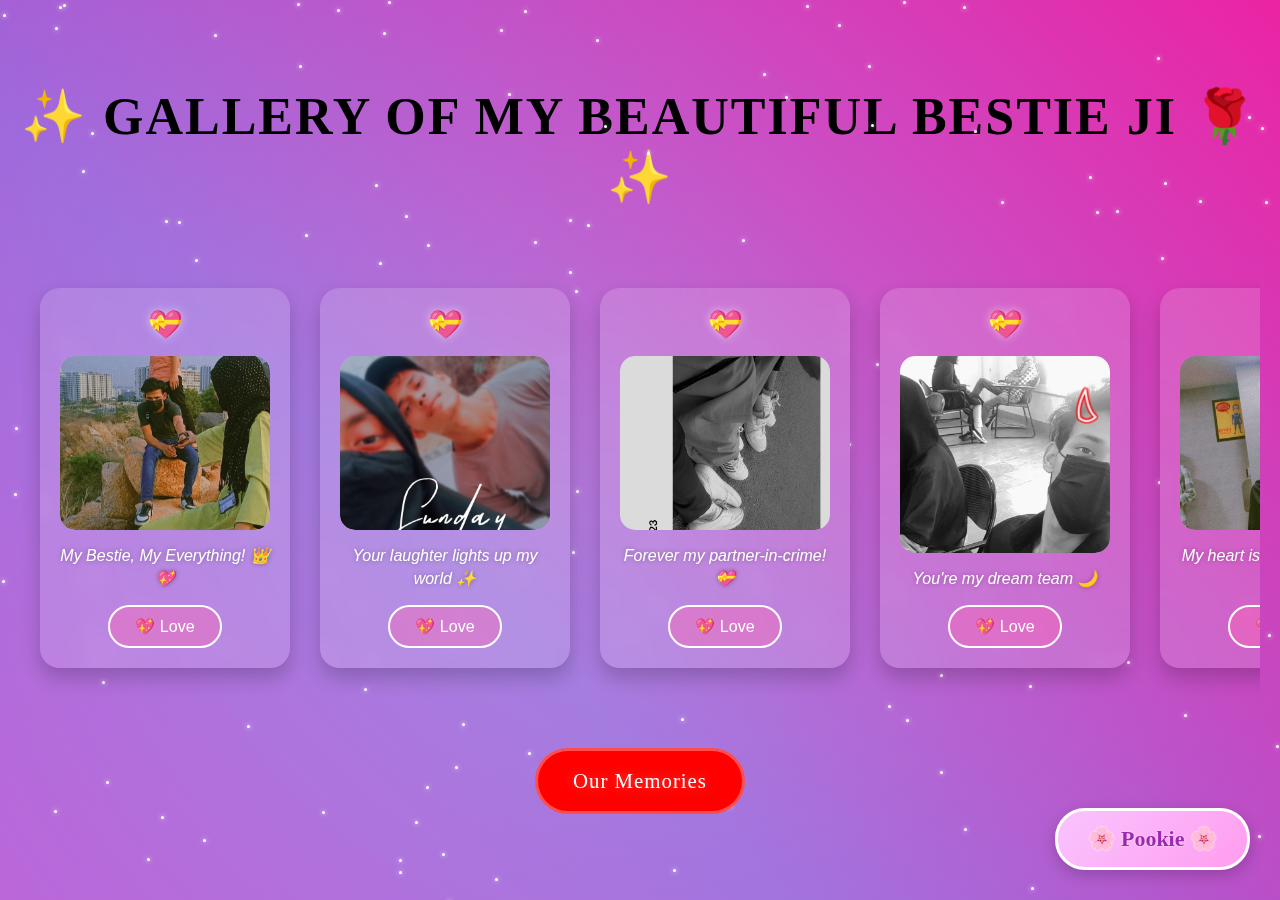
<file: gallery-mov-lef-2.html>
<!DOCTYPE html>
<html lang="en">
<head>
    <meta charset="UTF-8">
    <meta name="viewport" content="width=device-width, initial-scale=1.0">
    <title>Gallery of My Bestie Ji</title>
    <style>
       /* Global Styles */
* {
            margin: 0;
            padding: 0;
            box-sizing: border-box;
        }

        @keyframes gradientAnimation {
            0% {
                background-position: 0% 50%;
            }
            50% {
                background-position: 100% 50%;
            }
            100% {
                background-position: 0% 50%;
            }
        }

        body {
            min-height: 100vh;
            background: linear-gradient(
                45deg,
                #ff69b4,
                #da70d6,
                #9370db,
                #ff1493,
                #ff69b4,
                #da70d6
            );
            background-size: 400% 400%;
            animation: gradientAnimation 15s ease infinite;
            display: flex;
            flex-direction: column;
            justify-content: center;
            align-items: center;
            overflow: hidden;
            font-family: 'Arial', sans-serif;
            padding: 20px;
        }

        .color-overlay {
            position: fixed;
            top: 0;
            left: 0;
            width: 100%;
            height: 100%;
            mix-blend-mode: overlay;
            pointer-events: none;
            background: radial-gradient(
                circle at center,
                rgba(255, 255, 255, 0.2),
                rgba(255, 20, 147, 0.1)
            );
        }

        /* Rest of the styles remain the same as before */
        .main-heading {
            font-size: 52px;
            font-family: 'Poppins', cursive;
            text-align: center;
            margin-bottom: 40px;
            letter-spacing: 2px;
            text-transform: uppercase;
            position: relative;
            animation: glow 2s infinite alternate, fadeIn 1.5s ease-in-out;
          
        }
        
        @keyframes glow {
            0% { 
                text-shadow: 0 0 15px rgba(255, 215, 0, 0.8),
                             0 0 25px rgba(255, 140, 0, 0.5);
            }
            50% { 
                text-shadow: 0 0 30px rgb(255, 255, 255),
                             0 0 45px rgba(255, 63, 239, 0.9);
            }
            100% { 
                text-shadow: 0 0 20px rgba(255, 255, 255, 0.9),
                             0 0 35px rgba(226, 37, 255, 0.7);
            }
        }
        
        @keyframes fadeIn {
            from {
                opacity: 0;
                transform: translateY(-15px);
            }
            to {
                opacity: 1;
                transform: translateY(0);
            }
        }
        
        .gallery-container {
            width: 100%;
            overflow: hidden;
            position: relative;
            padding: 20px 0;
        }

        .stars {
            position: fixed;
            width: 100%;
            height: 100%;
            pointer-events: none;
            top: 0;
            left: 0;
        }

        .star {
            position: absolute;
            width: 3px;
            height: 3px;
            background: white;
            border-radius: 50%;
            animation: twinkle 1.5s infinite;
            box-shadow: 0 0 5px #fff;
        }

        @keyframes twinkle {
            0%, 100% { opacity: 0.3; transform: scale(1); }
            50% { opacity: 1; transform: scale(1.2); }
        }

        .shooting-star {
            position: absolute;
            width: 4px;
            height: 4px;
            background: white;
            border-radius: 50%;
            animation: shoot 3s linear infinite;
            opacity: 0;
            box-shadow: 0 0 10px #fff, 0 0 20px #fff;
        }

        @keyframes shoot {
            0% {
                transform: translateX(-100%) translateY(-100%) rotate(45deg);
                opacity: 1;
            }
            100% {
                transform: translateX(200%) translateY(200%) rotate(45deg);
                opacity: 0;
            }
        }

        .gallery {
            display: flex;
            gap: 30px;
            perspective: 1000px;
            animation: scroll 20s linear infinite;
            padding: 20px;
            width: max-content;
        }

        @keyframes scroll {
            0% { transform: translateX(0); }
            100% { transform: translateX(calc(-250px * 10 - 300px)); }
        }

        .gallery:hover {
            animation-play-state: paused;
        }

        .card {
            position: relative;
            width: 250px;
            height: 380px;
            background: rgba(255, 255, 255, 0.15);
            backdrop-filter: blur(10px);
            border-radius: 20px;
            transition: all 0.4s ease;
            cursor: pointer;
            display: flex;
            flex-direction: column;
            align-items: center;
            padding: 20px;
            transform-origin: center center;
            box-shadow: 0 10px 20px rgba(0, 0, 0, 0.2);
            flex-shrink: 0;
        }

        .card:hover {
            transform: scale(1.1) translateY(-20px);
            box-shadow: 0 20px 30px rgba(0, 0, 0, 0.3);
            background: rgba(255, 255, 255, 0.25);
        }

        .card-number {
            font-size: 28px;
            color: white;
            margin-bottom: 15px;
            text-shadow: 0 0 10px rgba(255, 255, 255, 0.5);
        }

        .card-image {
            width: 210px;
            height: 240px;
            background: rgba(255, 255, 255, 0.2);
            border-radius: 15px;
            margin-bottom: 15px;
            display: flex;
            justify-content: center;
            align-items: center;
            color: white;
            overflow: hidden;
            position: relative;
            transition: transform 0.3s ease;
        }

        .card-image:hover {
            transform: scale(1.05);
        }

        .card-image img {
            width: 100%;
            height: 100%;
            object-fit: cover;
            border-radius: 15px;
        }

        .card-message {
            color: white;
            text-align: center;
            font-size: 16px;
            margin-bottom: 15px;
            font-style: italic;
            text-shadow: 0 0 5px rgba(0, 0, 0, 0.3);
            line-height: 1.4;
        }

        .like-btn {
            padding: 10px 25px;
            background: rgba(255, 105, 180, 0.4);
            border: 2px solid white;
            border-radius: 25px;
            color: white;
            cursor: pointer;
            transition: all 0.3s ease;
            font-size: 16px;
        }

        .like-btn:hover {
            background: rgba(255, 105, 180, 0.7);
            transform: scale(1.1);
        }

        .heart {
            position: absolute;
            font-size: 25px;
            color: #ff1493;
            pointer-events: none;
            animation: float 1.5s ease-out;
            opacity: 0;
            text-shadow: 0 0 10px rgba(255, 20, 147, 0.5);
            z-index: 1000;
        }

        @keyframes float {
            0% {
                transform: translateY(0) translateX(0) scale(1);
                opacity: 1;
            }
            100% {
                transform: translateY(-150px) translateX(30px) scale(1.5);
                opacity: 0;
            }
        }

        /* Pookie Button Styles */
        .pookie-btn-container {
            position: fixed;
            bottom: 30px;
            right: 30px;
            z-index: 1000;
        }

        .pookie-btn {
            padding: 15px 30px;
            background: linear-gradient(135deg, #f9c4ff, #ff9cee);
            border: 3px solid white;
            border-radius: 30px;
            color: #9c27b0;
            font-size: 22px;
            font-weight: bold;
            cursor: pointer;
            transition: all 0.3s ease;
            box-shadow: 0 5px 15px rgba(0, 0, 0, 0.2);
            text-shadow: 0 0 2px #fff;
            position: relative;
            overflow: hidden;
            font-family: 'Comic Sans MS', cursive;
        }

        .pookie-btn:hover {
            transform: scale(1.05) rotate(-2deg);
            box-shadow: 0 8px 20px rgba(0, 0, 0, 0.3);
        }

        .pookie-btn:before {
            content: '';
            position: absolute;
            width: 100%;
            height: 100%;
            background: linear-gradient(90deg, transparent, rgba(255, 255, 255, 0.6), transparent);
            transform: translateX(-100%);
            animation: shimmer 3s infinite;
            top: 0;
            left: 0;
        }

        @keyframes shimmer {
            100% {
                transform: translateX(100%);
            }
        }

        /* Pookie Message Modal Styles */
        .pookie-modal {
            position: fixed;
            top: 0;
            left: 0;
            width: 100%;
            height: 100%;
            background-color: rgba(0, 0, 0, 0.7);
            display: flex;
            justify-content: center;
            align-items: center;
            z-index: 2000;
            opacity: 0;
            pointer-events: none;
            transition: opacity 0.4s ease;
            backdrop-filter: blur(8px);
        }

        .pookie-modal.active {
            opacity: 1;
            pointer-events: all;
        }

        .pookie-message-container {
            position: relative;
            width: 90%;
            max-width: 600px;
            background: rgba(255, 255, 255, 0.2);
            backdrop-filter: blur(15px);
            border-radius: 20px;
            border: 3px solid white;
            padding: 40px 30px;
            text-align: center;
            box-shadow: 0 0 30px rgba(255, 105, 180, 0.6);
            transform: scale(0.9);
            transition: transform 0.5s cubic-bezier(0.175, 0.885, 0.32, 1.275);
            overflow: hidden;
        }

        .pookie-modal.active .pookie-message-container {
            transform: scale(1);
        }

        .pookie-message {
            font-family: 'Comic Sans MS', cursive;
            font-size: 28px;
            color: white;
            text-shadow: 2px 2px 4px rgba(0, 0, 0, 0.3);
            margin-bottom: 25px;
            line-height: 1.4;
            position: relative;
            z-index: 1;
        }

        .pookie-close {
            position: absolute;
            top: 15px;
            right: 15px;
            background: rgba(255, 255, 255, 0.3);
            border: 2px solid white;
            border-radius: 50%;
            width: 40px;
            height: 40px;
            display: flex;
            justify-content: center;
            align-items: center;
            font-size: 20px;
            color: white;
            cursor: pointer;
            transition: all 0.3s ease;
        }

        .pookie-close:hover {
            background: rgba(255, 255, 255, 0.5);
            transform: rotate(90deg);
        }

        .pookie-decoration {
            position: absolute;
            font-size: 40px;
            opacity: 0.4;
            z-index: 0;
        }

        .pookie-heart1 {
            top: 20px;
            left: 20px;
            transform: rotate(-15deg);
        }

        .pookie-heart2 {
            bottom: 20px;
            right: 20px;
            transform: rotate(15deg);
        }

        .pookie-star1 {
            top: 60px;
            right: 40px;
            transform: rotate(20deg);
        }

        .pookie-star2 {
            bottom: 50px;
            left: 30px;
            transform: rotate(-10deg);
        }

        /* Mirror effect background */
        .mirror-effect {
            position: absolute;
            top: 0;
            left: 0;
            width: 100%;
            height: 100%;
            background: rgba(255, 255, 255, 0.1);
            transform: rotate(5deg) scale(1.1);
            border-radius: 20px;
            z-index: 0;
        }

        .mirror-effect:before {
            content: '';
            position: absolute;
            top: 0;
            left: 0;
            width: 100%;
            height: 100%;
            background: linear-gradient(
                135deg,
                rgba(255, 255, 255, 0.4) 0%,
                rgba(255, 255, 255, 0) 50%,
                rgba(255, 255, 255, 0.1) 100%
            );
            border-radius: 20px;
        }




        .button-container {
            display: flex;
            gap: 30px;
            margin-top: 40px;
            flex-wrap: wrap;
            justify-content: center;
            
        }

        .btn {
            padding: 18px 35px;
            font-size: 1.3rem;
            font-family: 'Dancing Script', cursive;
            border: none;
            border-radius: 50px;
            cursor: pointer;
            background: red;
            color: white;
            backdrop-filter: blur(5px);
            transition: all 0.4s ease;
            border: 3px solid rgba(255, 255, 255, 0.3);
            text-shadow: 0 0 10px rgba(255, 255, 255, 0.3);
            position: relative;
            overflow: hidden;
            min-width: 200px;
            letter-spacing: 1px;
        }

        .btn::before {
            content: '✦';
            position: absolute;
            left: 15px;
            opacity: 0;
            transition: all 0.4s ease;
        }

        .btn::after {
            content: '✦';
            position: absolute;
            right: 15px;
            opacity: 0;
            transition: all 0.4s ease;
        }

        .btn:hover {
            transform: translateY(-5px) scale(1.05);
            box-shadow: 0 15px 30px rgba(0, 0, 0, 0.2),
                        0 0 20px rgba(255, 192, 203, 0.4);
            background: rgba(255, 255, 255, 0.25);
            padding-left: 45px;
            padding-right: 45px;
            color: black;
        }

        .btn:hover::before,
        .btn:hover::after {
            opacity: 1;
        }




        @media (max-width: 600px) {
            .button-container {
                flex-direction: column;
                gap: 20px;
                align-items: center;
            }
            
            .btn {
                width: 80%;
                font-size: 1.2rem;
            }
        }

        @media (max-width: 768px) {
    .container {
        flex-direction: column;
        align-items: center;
    }

    .image-card {
        width: 90%;
    }
    .main-heading {
        font-size: 36px; /* Reduce font size for tablets */
        letter-spacing: 1px;
    }
            
}

@media (max-width: 480px) {
    h1 {
        font-size: 20px;
    }

    button {
        font-size: 14px;
        padding: 8px 12px;
    }

    .main-heading {
        font-size: 28px; /* Further reduce font size for mobile */
        margin-bottom: 20px;
    }
}

     





    </style>
</head>
<body>
    <div class="color-overlay"></div>
    <h1 class="main-heading">✨ Gallery of  My beautiful Bestie Ji 🌹 ✨</h1>
    <div class="stars"></div>
    <div class="gallery-container">
        <div class="gallery">
            <!-- Cards will be generated by JavaScript -->
        </div>
    </div>

    <!-- Pookie Button -->
    <div class="pookie-btn-container">
        <button class="pookie-btn">🌸 Pookie 🌸</button>
    </div>

    <!-- Pookie Message Modal -->
    <div class="pookie-modal">
        <div class="pookie-message-container">
            <div class="mirror-effect"></div>
            <div class="pookie-decoration pookie-heart1">💕</div>
            <div class="pookie-decoration pookie-heart2">💗</div>
            <div class="pookie-decoration pookie-star1">✨</div>
            <div class="pookie-decoration pookie-star2">✨</div>
            <div class="pookie-close">×</div>
            <div class="pookie-message">
                You’re my favorite distraction, my sweetest motivation, and the reason behind so many of my smiles. 😊 Every little thing about you—your laughter, your warmth, the way you just get me—it all makes my heart do that happy little dance.🌈✨🥰
            </div>
        </div>
    </div>


    <div class="button-container">


        <button class="btn" id="enterBtn">Our Memories</button>
    
    </div>

    <script>
        const messages = [
          "My Bestie, My Everything! 👑💖",  
"Your laughter lights up my world ✨",  
"Forever my partner-in-crime! 💝",  
"You're my dream team 🌙",  
"My heart is happiest with you 💓",  
"My beautiful Bestie Ji 🌹",  
"You're my perfect vibe 💑",  
"Bestie love to the moon & back 🌟",  
"My world is brighter with you 🌍",  
"You're my happiness 💗"  

        ];
        const images = [
            "pic1.jpg",
            "pic2.jpg",
            "pic3.jpg",
            "pic4.jpg",
            "pic5.jpg",
            "pic6.jpeg",
            "pic7.jpeg",
            "pic8.jpg",
            "pic9.jpg",
            "pic4.jpg"
        ];

        // Create stars
        const starsContainer = document.querySelector('.stars');
        for (let i = 0; i < 150; i++) {
            const star = document.createElement('div');
            star.className = 'star';
            star.style.left = `${Math.random() * 100}%`;
            star.style.top = `${Math.random() * 100}%`;
            star.style.animationDelay = `${Math.random() * 2}s`;
            starsContainer.appendChild(star);
        }

        // Create shooting stars periodically
        setInterval(() => {
            const shootingStar = document.createElement('div');
            shootingStar.className = 'shooting-star';
            shootingStar.style.left = `${Math.random() * 100}%`;
            shootingStar.style.top = `${Math.random() * 100}%`;
            starsContainer.appendChild(shootingStar);
            
            setTimeout(() => {
                shootingStar.remove();
            }, 3000);
        }, 2000);

        // Create and duplicate gallery cards
        const gallery = document.querySelector('.gallery');
    
        function createCard(index) {
            const card = document.createElement('div');
            card.className = 'card';
            card.innerHTML = `
                <div class="card-number">💝</div>
                <div class="card-image">
                    <img src="${images[index % 10]}" alt="Image ${index % 10 + 1}">
                </div>
                <div class="card-message">${messages[index % 10]}</div>
                <button class="like-btn">💖 Love</button>
            `;
            
            const likeBtn = card.querySelector('.like-btn');
            likeBtn.addEventListener('click', function(e) {
                e.stopPropagation();
                createFloatingHearts(e.clientX, e.clientY);
            });
            
            return card;
        }

        // Create initial set of cards
        for (let i = 0; i < 10; i++) {
            gallery.appendChild(createCard(i));
        }

        // Create duplicate set for smooth infinite scroll
        for (let i = 0; i < 10; i++) {
            gallery.appendChild(createCard(i));
        }

        function createFloatingHearts(x, y) {
            for (let i = 0; i < 7; i++) {
                const heart = document.createElement('div');
                heart.className = 'heart';
                heart.innerHTML = '💖';
                heart.style.left = `${x}px`;
                heart.style.top = `${y}px`;
                heart.style.animationDelay = `${i * 0.1}s`;
                document.body.appendChild(heart);

                setTimeout(() => {
                    heart.remove();
                }, 1500);
            }
        }

        // Reset scroll position when animation ends
        gallery.addEventListener('animationend', () => {
            gallery.style.animation = 'none';
            gallery.offsetHeight; // Trigger reflow
            gallery.style.animation = 'scroll 20s linear infinite';
        });

        // Pookie Button Functionality
        const pookieBtn = document.querySelector('.pookie-btn');
        const pookieModal = document.querySelector('.pookie-modal');
        const pookieClose = document.querySelector('.pookie-close');
        
        // Array of cute pookie messages
        const pookieMessages = [
            "You’re my favorite distraction, my sweetest motivation, and the reason behind so many of my smiles. 😊 Every little thing about you—your laughter, your warmth, the way you just get me—it all makes my heart do that happy little dance. 🌈✨🥰",
           
        ];
        
        // Show pookie modal with random message
        pookieBtn.addEventListener('click', () => {
            // Select random pookie message
            const randomMessage = pookieMessages[Math.floor(Math.random() * pookieMessages.length)];
            document.querySelector('.pookie-message').innerHTML = randomMessage;
            
            // Show modal with animation
            pookieModal.classList.add('active');
            
            // Create floating hearts around the button
            createFloatingHearts(
                pookieBtn.getBoundingClientRect().left + pookieBtn.offsetWidth/2,
                pookieBtn.getBoundingClientRect().top
            );
        });
        
        // Close pookie modal
        pookieClose.addEventListener('click', () => {
            pookieModal.classList.remove('active');
        });
        
        // Also close when clicking outside the message
        pookieModal.addEventListener('click', (e) => {
            if (e.target === pookieModal) {
                pookieModal.classList.remove('active');
            }
        });



         // Enter button functionality
        
        
       
         document.getElementById('enterBtn').addEventListener('click', () => {
        window.location.href = "gallery.html"; // Ensure the file exists in the same directory
    });
    </script>
</body>
</html>
</file>
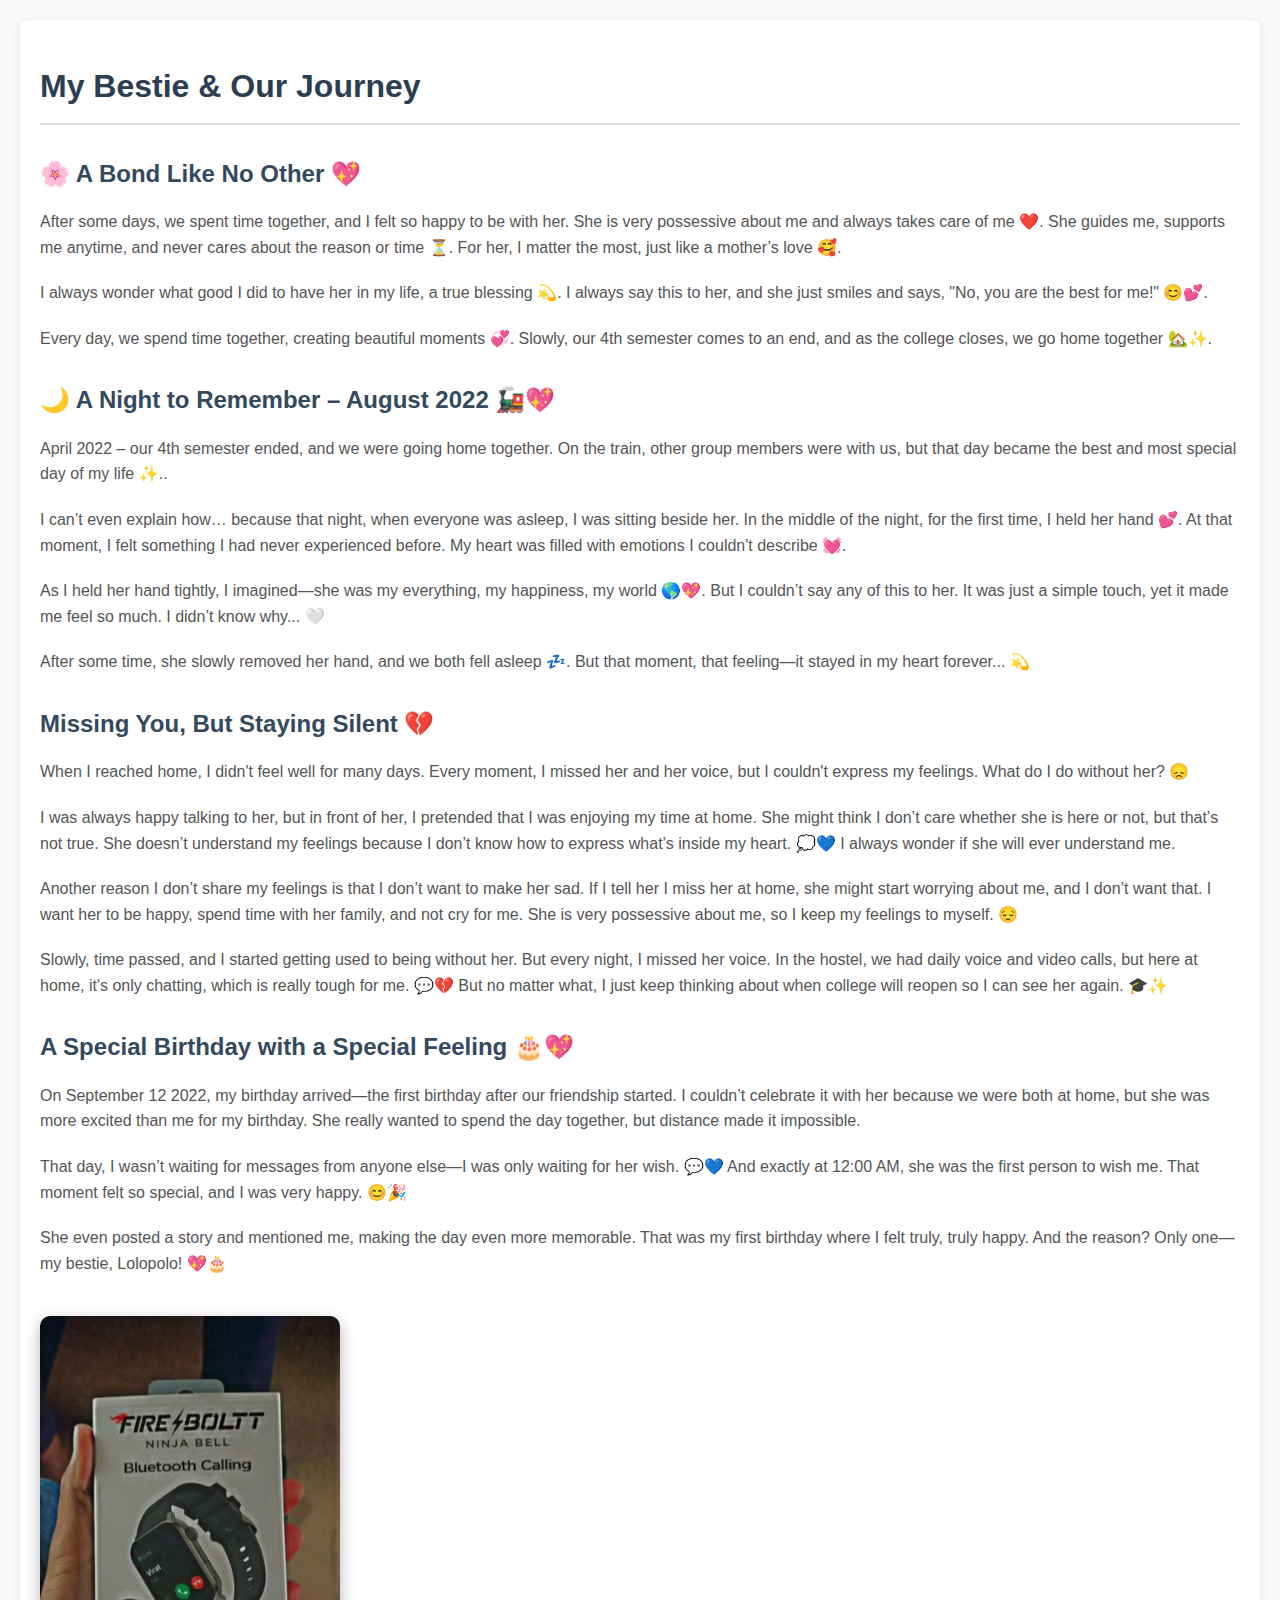
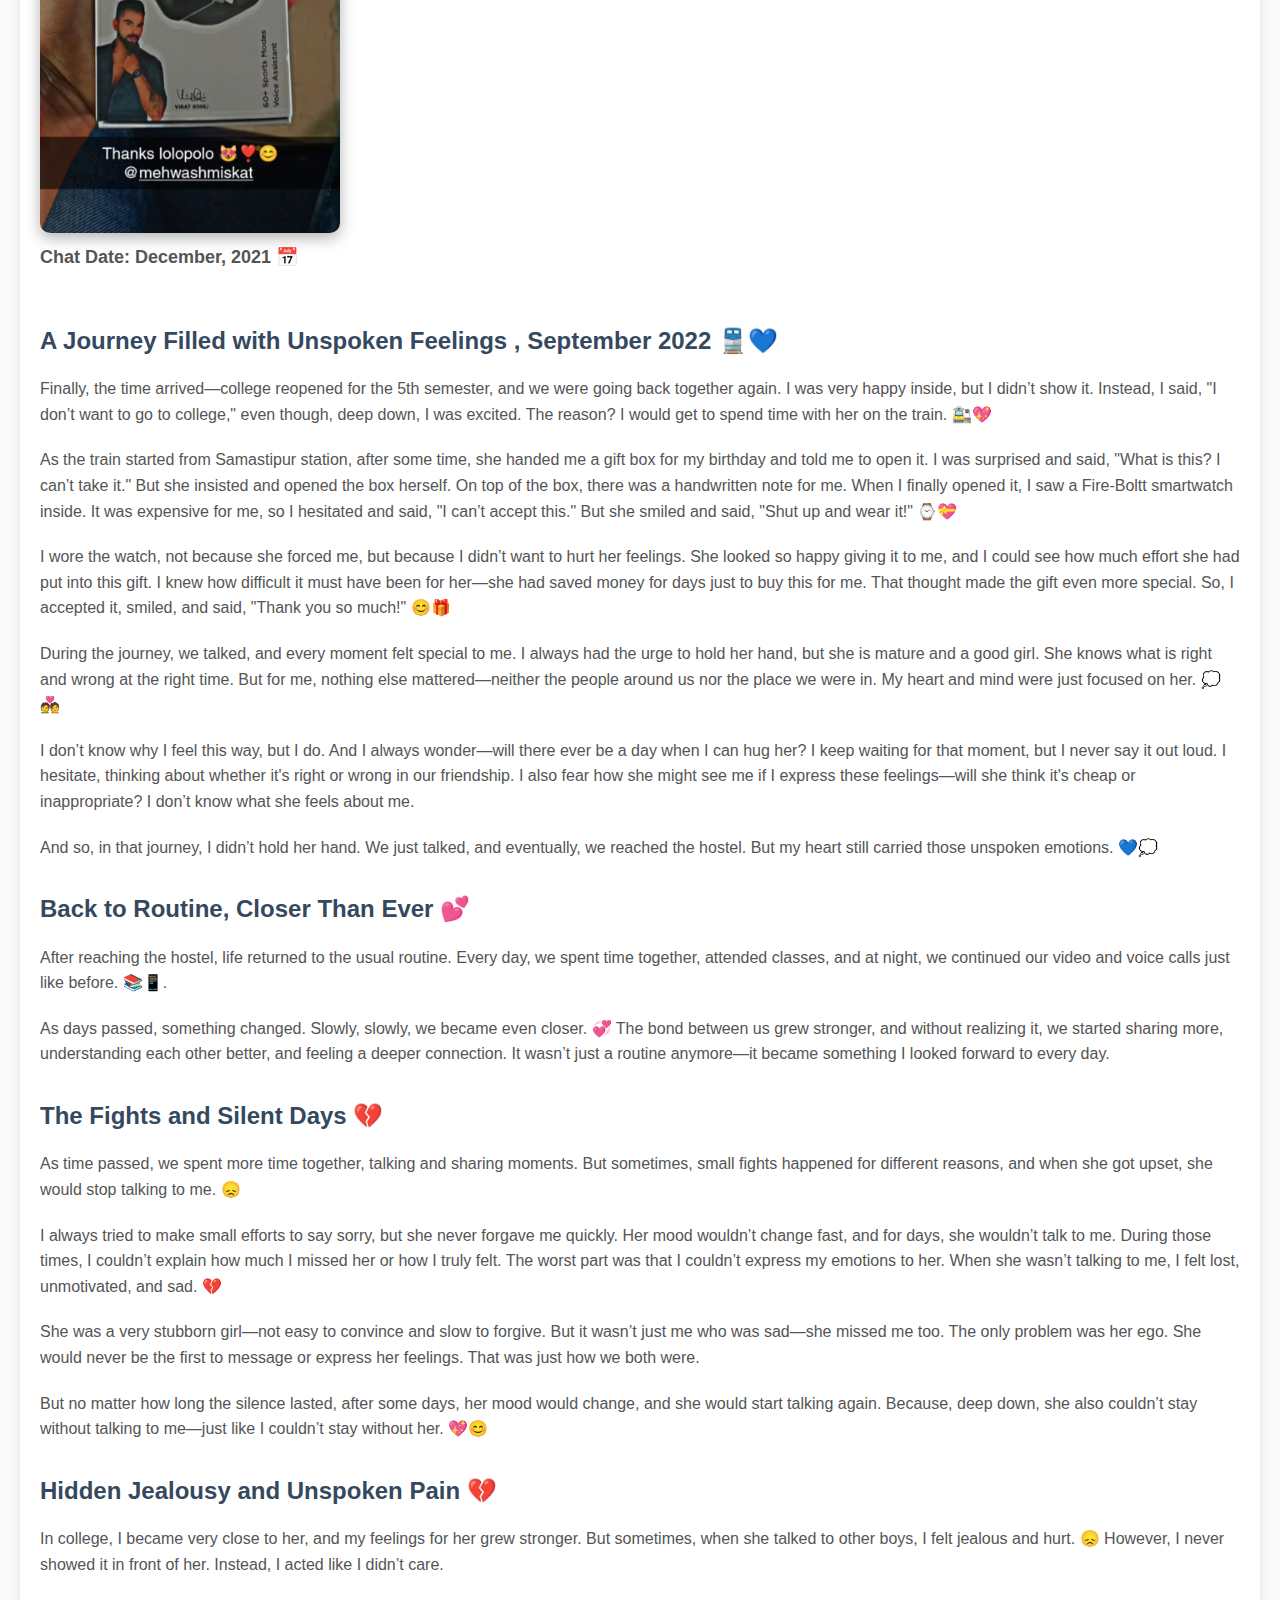
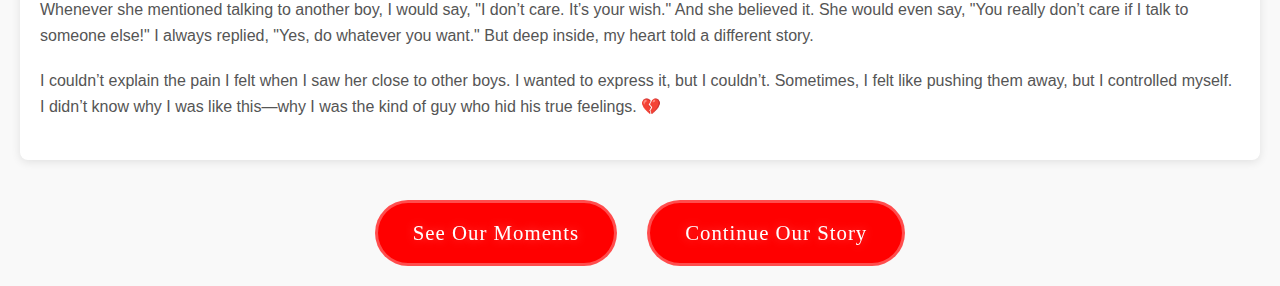
<file: next-story2.html>
<!DOCTYPE html>
<html lang="en">
<head>
    <meta charset="UTF-8">
    <meta name="viewport" content="width=device-width, initial-scale=1.0">
    <title>My Bestie - Special Moments</title>
    <style>
        body {
            font-family: 'Arial', sans-serif; /* Clean and simple font */
            background: #f9f9f9; /* Light background */
            color: #333; /* Dark text for readability */
            margin: 0;
            padding: 20px;
            line-height: 1.6; /* Improved line spacing */
        }
        .container {
            max-width: 100%; /* Limit width for better readability */
            margin: 0 auto; /* Center the container */
            padding: 20px;
            background: #fff; /* White background for content */
            box-shadow: 0 2px 10px rgba(0, 0, 0, 0.1); /* Subtle shadow */
            border-radius: 8px; /* Rounded corners */
        }
        h1 {
            font-size: 32px;
            color: #2c3e50; /* Dark blue for headings */
            margin-bottom: 20px;
            border-bottom: 2px solid #e0e0e0; /* Subtle line under heading */
            padding-bottom: 10px;
        }
        h2 {
            font-size: 24px;
            color: #34495e; /* Slightly lighter blue for subheadings */
            margin-top: 30px;
            margin-bottom: 15px;
        }
        p {
            font-size: 16px;
            text-align: left; /* Left-aligned text */
            margin-bottom: 20px; /* Space between paragraphs */
            color: #555; /* Slightly lighter text for paragraphs */
        }
        .video-gallery {
            display: grid;
            gap: 10px;
            padding: 10px;
        }
        .video-item {
            position: relative;
            cursor: pointer;
            border-radius: 8px;
            overflow: hidden;
        }
        .video-item video {
            width: 100%;
            border-radius: 8px;
        }
        .play-btn {
            position: absolute;
            top: 50%;
            left: 50%;
            transform: translate(-50%, -50%);
            font-size: 50px;
            color: white;
            background: rgba(0, 0, 0, 0.5);
            border-radius: 50%;
            width: 60px;
            height: 60px;
            display: flex;
            align-items: center;
            justify-content: center;
            transition: 0.3s;
        }
        .video-item:hover .play-btn {
            background: rgba(0, 0, 0, 0.8);
        }

        /* Popup Modal */
        .modal {
            display: none;
            position: fixed;
            top: 0;
            left: 0;
            width: 100%;
            height: 100%;
            background: rgba(0, 0, 0, 0.8);
            justify-content: center;
            align-items: center;
        }
        .modal video {
            width: 90%;
            max-width: 800px;
            border-radius: 10px;
        }
        .close-btn {
            position: absolute;
            top: 20px;
            right: 20px;
            font-size: 30px;
            color: white;
            cursor: pointer;
        }

        /* Responsive Design */
        @media (max-width: 600px) {
            .video-gallery {
                grid-template-columns: repeat(2, 1fr);
            }
            h1 {
                font-size: 28px;
            }
            h2 {
                font-size: 22px;
            }
            p {
                font-size: 14px;
            }
        }
        @media (min-width: 601px) {
            .video-gallery {
                grid-template-columns: repeat(3, 1fr);
            }
        }
        @media (min-width: 900px) {
            .video-gallery {
                grid-template-columns: repeat(4, 1fr);
            }
        }






        .button-container {
            display: flex;
            gap: 30px;
            margin-top: 40px;
            flex-wrap: wrap;
            justify-content: center;
            
        }

        .btn {
            padding: 18px 35px;
            font-size: 1.3rem;
            font-family: 'Dancing Script', cursive;
            border: none;
            border-radius: 50px;
            cursor: pointer;
            background: red;
            color: white;
            backdrop-filter: blur(5px);
            transition: all 0.4s ease;
            border: 3px solid rgba(255, 255, 255, 0.3);
            text-shadow: 0 0 10px rgba(255, 255, 255, 0.3);
            position: relative;
            overflow: hidden;
            min-width: 200px;
            letter-spacing: 1px;
        }

        .btn::before {
            content: '✦';
            position: absolute;
            left: 15px;
            opacity: 0;
            transition: all 0.4s ease;
        }

        .btn::after {
            content: '✦';
            position: absolute;
            right: 15px;
            opacity: 0;
            transition: all 0.4s ease;
        }

        .btn:hover {
            transform: translateY(-5px) scale(1.05);
            box-shadow: 0 15px 30px rgba(0, 0, 0, 0.2),
                        0 0 20px rgba(255, 192, 203, 0.4);
            background: rgba(255, 255, 255, 0.25);
            padding-left: 45px;
            padding-right: 45px;
            color: black;
        }

        .btn:hover::before,
        .btn:hover::after {
            opacity: 1;
        }



        .chat-container {
            width: 100%;
            display: flex;
            flex-direction: column;
           
            margin-top: 20px;
        }
        .chat-image {
            width: 100%;
            max-width: 300px;
            border-radius: 10px;
            margin-top: 20px;
            box-shadow: 0 5px 15px rgba(0, 0, 0, 0.3);
        }
        .chat-date {
            margin-top: 10px;
            font-size: 18px;
            color: #555; /* Darker text for contrast */
            font-weight: bold;
        }




        @media (max-width: 600px) {
            .button-container {
                flex-direction: column;
                gap: 20px;
                align-items: center;
            }
            
            .btn {
                width: 70%;
                font-size: 1rem;
            }

            .chat-image {
                max-width: 70%;
            }
        }

    </style>
</head>
<body>
    <div class="container">
        <h1>My Bestie & Our Journey</h1>

        <h2>🌸 A Bond Like No Other 💖</h2>
        <p>After some days, we spent time together, and I felt so happy to be with her. She is very possessive about me and always takes care of me ❤️. She guides me, supports me anytime, and never cares about the reason or time ⏳. For her, I matter the most, just like a mother’s love 🥰.</p>
        <p>I always wonder what good I did to have her in my life, a true blessing 💫. I always say this to her, and she just smiles and says, "No, you are the best for me!" 😊💕.</p>
        <p>Every day, we spend time together, creating beautiful moments 💞. Slowly, our 4th semester comes to an end, and as the college closes, we go home together 🏡✨.</p>

        <h2>🌙 A Night to Remember – August 2022 🚂💖</h2>
        <p>April 2022 – our 4th semester ended, and we were going home together. On the train, other group members were with us, but that day became the best and most special day of my life ✨..</p>
        <p>I can’t even explain how… because that night, when everyone was asleep, I was sitting beside her. In the middle of the night, for the first time, I held her hand 💕. At that moment, I felt something I had never experienced before. My heart was filled with emotions I couldn't describe 💓.</p>
        <p>As I held her hand tightly, I imagined—she was my everything, my happiness, my world 🌎💖. But I couldn’t say any of this to her. It was just a simple touch, yet it made me feel so much. I didn’t know why... 🤍</p>
        <p>After some time, she slowly removed her hand, and we both fell asleep 💤. But that moment, that feeling—it stayed in my heart forever... 💫</p>
         

        <h2>Missing You, But Staying Silent 💔</h2>
        <p>When I reached home, I didn't feel well for many days. Every moment, I missed her and her voice, but I couldn't express my feelings. What do I do without her? 😞</p>
        <p>I was always happy talking to her, but in front of her, I pretended that I was enjoying my time at home. She might think I don’t care whether she is here or not, but that’s not true. She doesn’t understand my feelings because I don’t know how to express what’s inside my heart. 💭💙 I always wonder if she will ever understand me.</p>
        <p>Another reason I don’t share my feelings is that I don’t want to make her sad. If I tell her I miss her at home, she might start worrying about me, and I don’t want that. I want her to be happy, spend time with her family, and not cry for me. She is very possessive about me, so I keep my feelings to myself. 😔</p>
        <p>Slowly, time passed, and I started getting used to being without her. But every night, I missed her voice. In the hostel, we had daily voice and video calls, but here at home, it's only chatting, which is really tough for me. 💬💔 But no matter what, I just keep thinking about when college will reopen so I can see her again. 🎓✨</p>
        
          
        <h2>A Special Birthday with a Special Feeling 🎂💖</h2>
        <p>On September 12 2022, my birthday arrived—the first birthday after our friendship started. I couldn’t celebrate it with her because we were both at home, but she was more excited than me for my birthday. She really wanted to spend the day together, but distance made it impossible.</p>
        <p>That day, I wasn’t waiting for messages from anyone else—I was only waiting for her wish. 💬💙 And exactly at 12:00 AM, she was the first person to wish me. That moment felt so special, and I was very happy. 😊🎉</p>
        <p>She even posted a story and mentioned me, making the day even more memorable. That was my first birthday where I felt truly, truly happy. And the reason? Only one—my bestie, Lolopolo! 💖🎂</p>
        <div class="chat-container">
            <img class="chat-image" src="first-birth.jpg" alt="Our First Chat">
            <p class="chat-date">Chat Date: December, 2021 📅</p>
        </div>


        <h2>A Journey Filled with Unspoken Feelings , September 2022 🚆💙</h2>
        <p>Finally, the time arrived—college reopened for the 5th semester, and we were going back together again. I was very happy inside, but I didn’t show it. Instead, I said, "I don’t want to go to college," even though, deep down, I was excited. The reason? I would get to spend time with her on the train. 🚉💖</p>
        <p>As the train started from Samastipur station, after some time, she handed me a gift box for my birthday and told me to open it. I was surprised and said, "What is this? I can’t take it." But she insisted and opened the box herself. On top of the box, there was a handwritten note for me. When I finally opened it, I saw a Fire-Boltt smartwatch inside. It was expensive for me, so I hesitated and said, "I can’t accept this." But she smiled and said, "Shut up and wear it!" ⌚💝</p>
        <p>I wore the watch, not because she forced me, but because I didn’t want to hurt her feelings. She looked so happy giving it to me, and I could see how much effort she had put into this gift. I knew how difficult it must have been for her—she had saved money for days just to buy this for me. That thought made the gift even more special. So, I accepted it, smiled, and said, "Thank you so much!" 😊🎁</p>
        <p>During the journey, we talked, and every moment felt special to me. I always had the urge to hold her hand, but she is mature and a good girl. She knows what is right and wrong at the right time. But for me, nothing else mattered—neither the people around us nor the place we were in. My heart and mind were just focused on her. 💭💑</p>
        <p>I don’t know why I feel this way, but I do. And I always wonder—will there ever be a day when I can hug her? I keep waiting for that moment, but I never say it out loud. I hesitate, thinking about whether it's right or wrong in our friendship. I also fear how she might see me if I express these feelings—will she think it's cheap or inappropriate? I don’t know what she feels about me.</p>
        <p>And so, in that journey, I didn’t hold her hand. We just talked, and eventually, we reached the hostel. But my heart still carried those unspoken emotions. 💙💭</p>

        <h2>Back to Routine, Closer Than Ever 💕</h2>
        <p>After reaching the hostel, life returned to the usual routine. Every day, we spent time together, attended classes, and at night, we continued our video and voice calls just like before. 📚📱.</p>
       <p>As days passed, something changed. Slowly, slowly, we became even closer. 💞 The bond between us grew stronger, and without realizing it, we started sharing more, understanding each other better, and feeling a deeper connection. It wasn’t just a routine anymore—it became something I looked forward to every day.</p>



       <h2>The Fights and Silent Days 💔</h2>
       <p>As time passed, we spent more time together, talking and sharing moments. But sometimes, small fights happened for different reasons, and when she got upset, she would stop talking to me. 😞</p>
       <p>I always tried to make small efforts to say sorry, but she never forgave me quickly. Her mood wouldn’t change fast, and for days, she wouldn’t talk to me. During those times, I couldn’t explain how much I missed her or how I truly felt. The worst part was that I couldn’t express my emotions to her. When she wasn’t talking to me, I felt lost, unmotivated, and sad. 💔</p>
       <p>She was a very stubborn girl—not easy to convince and slow to forgive. But it wasn’t just me who was sad—she missed me too. The only problem was her ego. She would never be the first to message or express her feelings. That was just how we both were.</p>
       <p>But no matter how long the silence lasted, after some days, her mood would change, and she would start talking again. Because, deep down, she also couldn’t stay without talking to me—just like I couldn’t stay without her. 💖😊</p>



       <h2>Hidden Jealousy and Unspoken Pain 💔</h2>
       <p>In college, I became very close to her, and my feelings for her grew stronger. But sometimes, when she talked to other boys, I felt jealous and hurt. 😞 However, I never showed it in front of her. Instead, I acted like I didn’t care.</p>
       <p>Whenever she mentioned talking to another boy, I would say, "I don’t care. It’s your wish." And she believed it. She would even say, "You really don’t care if I talk to someone else!" I always replied, "Yes, do whatever you want." But deep inside, my heart told a different story.</p>
       <p>I couldn’t explain the pain I felt when I saw her close to other boys. I wanted to express it, but I couldn’t. Sometimes, I felt like pushing them away, but I controlled myself. I didn’t know why I was like this—why I was the kind of guy who hid his true feelings. 💔</p>
    </div>

   



  <div class="button-container">


    <button class="btn" id="enterBtn">See Our Moments</button>
    <button class="btn" id="enterBtnn">Continue Our Story</button>

</div>

    <script>
      
       
       
         // Enter button functionality
        
        
       
         document.getElementById('enterBtn').addEventListener('click', () => {
        window.location.href = "gallery-mov-lef-2.html"; // Ensure the file exists in the same directory
    });

    document.getElementById('enterBtnn').addEventListener('click', () => {
        window.location.href = "next-story3.html"; // Ensure the file exists in the same directory
    });
    </script>
</body>
</html>
</file>
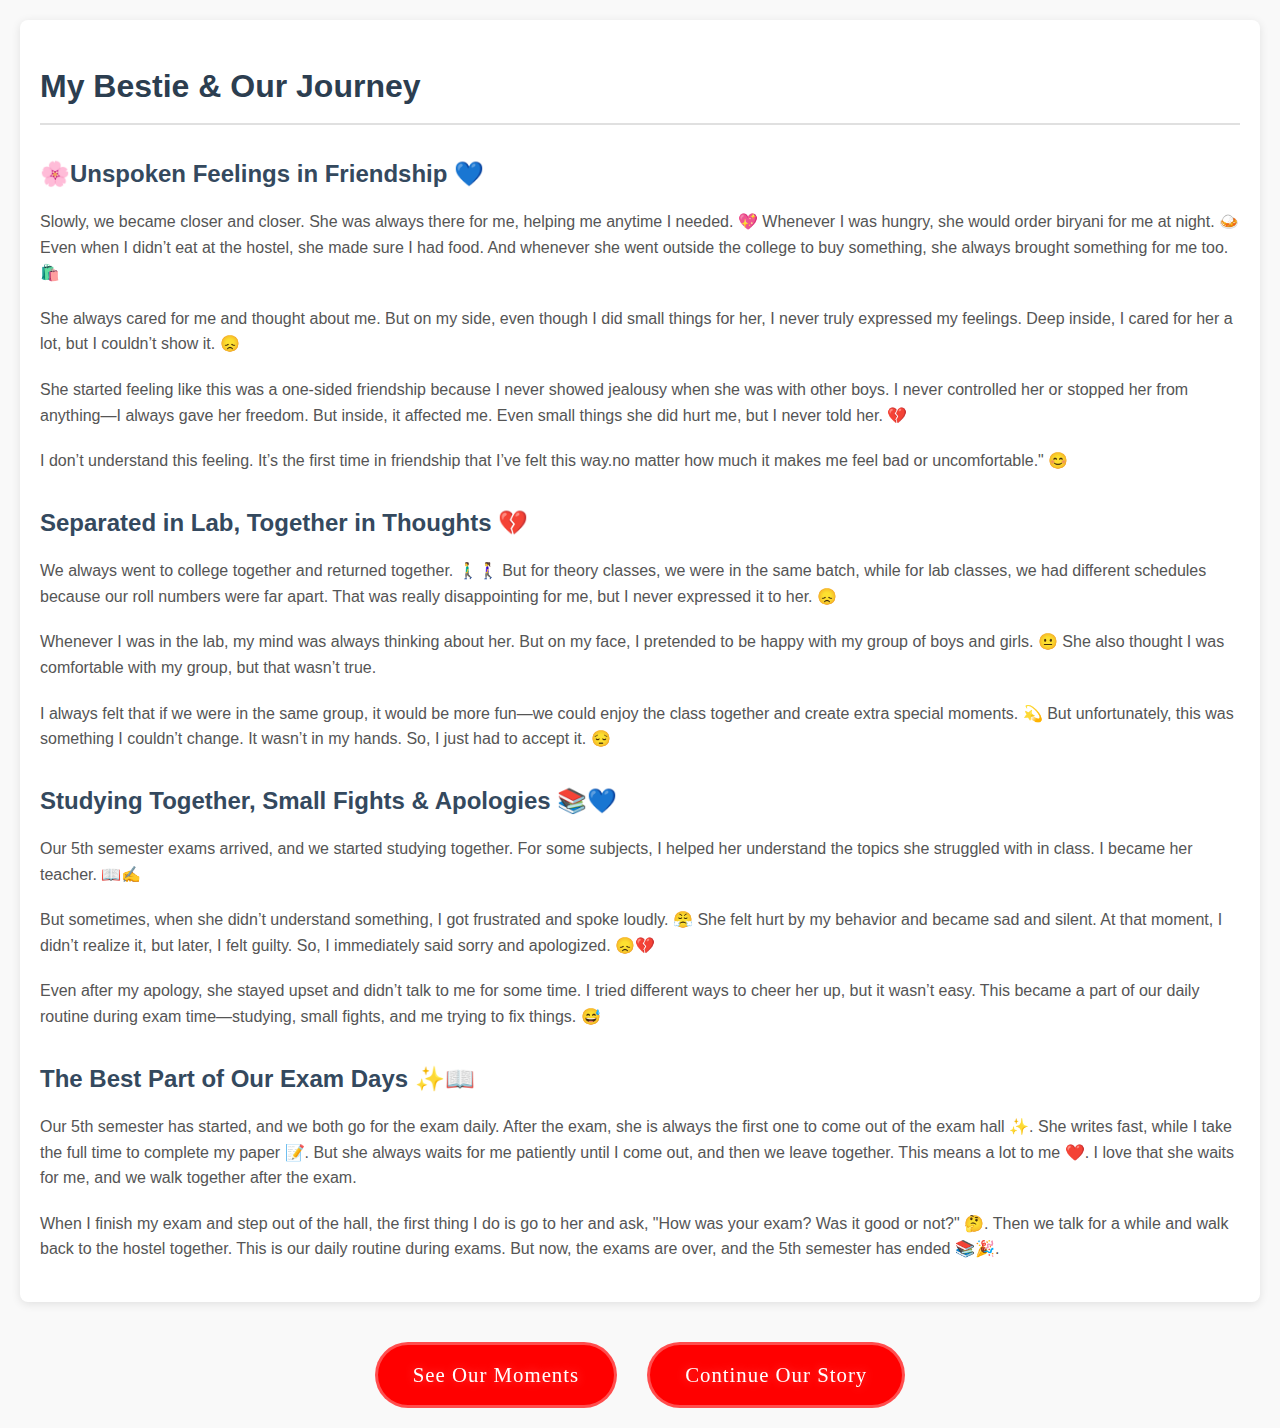
<file: next-story3.html>
<!DOCTYPE html>
<html lang="en">
<head>
    <meta charset="UTF-8">
    <meta name="viewport" content="width=device-width, initial-scale=1.0">
    <title>My Bestie - Special Moments</title>
    <style>
        body {
            font-family: 'Arial', sans-serif; /* Clean and simple font */
            background: #f9f9f9; /* Light background */
            color: #333; /* Dark text for readability */
            margin: 0;
            padding: 20px;
            line-height: 1.6; /* Improved line spacing */
        }
        .container {
            max-width: 100%; /* Limit width for better readability */
            margin: 0 auto; /* Center the container */
            padding: 20px;
            background: #fff; /* White background for content */
            box-shadow: 0 2px 10px rgba(0, 0, 0, 0.1); /* Subtle shadow */
            border-radius: 8px; /* Rounded corners */
        }
        h1 {
            font-size: 32px;
            color: #2c3e50; /* Dark blue for headings */
            margin-bottom: 20px;
            border-bottom: 2px solid #e0e0e0; /* Subtle line under heading */
            padding-bottom: 10px;
        }
        h2 {
            font-size: 24px;
            color: #34495e; /* Slightly lighter blue for subheadings */
            margin-top: 30px;
            margin-bottom: 15px;
        }
        p {
            font-size: 16px;
            text-align: left; /* Left-aligned text */
            margin-bottom: 20px; /* Space between paragraphs */
            color: #555; /* Slightly lighter text for paragraphs */
        }
        .video-gallery {
            display: grid;
            gap: 10px;
            padding: 10px;
        }
        .video-item {
            position: relative;
            cursor: pointer;
            border-radius: 8px;
            overflow: hidden;
        }
        .video-item video {
            width: 100%;
            border-radius: 8px;
        }
        .play-btn {
            position: absolute;
            top: 50%;
            left: 50%;
            transform: translate(-50%, -50%);
            font-size: 50px;
            color: white;
            background: rgba(0, 0, 0, 0.5);
            border-radius: 50%;
            width: 60px;
            height: 60px;
            display: flex;
            align-items: center;
            justify-content: center;
            transition: 0.3s;
        }
        .video-item:hover .play-btn {
            background: rgba(0, 0, 0, 0.8);
        }

        /* Popup Modal */
        .modal {
            display: none;
            position: fixed;
            top: 0;
            left: 0;
            width: 100%;
            height: 100%;
            background: rgba(0, 0, 0, 0.8);
            justify-content: center;
            align-items: center;
        }
        .modal video {
            width: 90%;
            max-width: 800px;
            border-radius: 10px;
        }
        .close-btn {
            position: absolute;
            top: 20px;
            right: 20px;
            font-size: 30px;
            color: white;
            cursor: pointer;
        }

        /* Responsive Design */
        @media (max-width: 600px) {
            .video-gallery {
                grid-template-columns: repeat(2, 1fr);
            }
            h1 {
                font-size: 28px;
            }
            h2 {
                font-size: 22px;
            }
            p {
                font-size: 14px;
            }
        }
        @media (min-width: 601px) {
            .video-gallery {
                grid-template-columns: repeat(3, 1fr);
            }
        }
        @media (min-width: 900px) {
            .video-gallery {
                grid-template-columns: repeat(4, 1fr);
            }
        }






        .button-container {
            display: flex;
            gap: 30px;
            margin-top: 40px;
            flex-wrap: wrap;
            justify-content: center;
            
        }

        .btn {
            padding: 18px 35px;
            font-size: 1.3rem;
            font-family: 'Dancing Script', cursive;
            border: none;
            border-radius: 50px;
            cursor: pointer;
            background: red;
            color: white;
            backdrop-filter: blur(5px);
            transition: all 0.4s ease;
            border: 3px solid rgba(255, 255, 255, 0.3);
            text-shadow: 0 0 10px rgba(255, 255, 255, 0.3);
            position: relative;
            overflow: hidden;
            min-width: 200px;
            letter-spacing: 1px;
        }

        .btn::before {
            content: '✦';
            position: absolute;
            left: 15px;
            opacity: 0;
            transition: all 0.4s ease;
        }

        .btn::after {
            content: '✦';
            position: absolute;
            right: 15px;
            opacity: 0;
            transition: all 0.4s ease;
        }

        .btn:hover {
            transform: translateY(-5px) scale(1.05);
            box-shadow: 0 15px 30px rgba(0, 0, 0, 0.2),
                        0 0 20px rgba(255, 192, 203, 0.4);
            background: rgba(255, 255, 255, 0.25);
            padding-left: 45px;
            padding-right: 45px;
            color: black;
        }

        .btn:hover::before,
        .btn:hover::after {
            opacity: 1;
        }




        @media (max-width: 600px) {
            .button-container {
                flex-direction: column;
                gap: 20px;
                align-items: center;
            }
            
            .btn {
                width: 70%;
                font-size: 1rem;
            }
        }

    </style>
</head>
<body>
    <div class="container">
        <h1>My Bestie & Our Journey</h1>

        <h2>🌸Unspoken Feelings in Friendship 💙</h2>
          <p>Slowly, we became closer and closer. She was always there for me, helping me anytime I needed. 💖 Whenever I was hungry, she would order biryani for me at night. 🍛 Even when I didn’t eat at the hostel, she made sure I had food. And whenever she went outside the college to buy something, she always brought something for me too. 🛍️</p>
           <p>She always cared for me and thought about me. But on my side, even though I did small things for her, I never truly expressed my feelings. Deep inside, I cared for her a lot, but I couldn’t show it. 😞</p>
            <p>She started feeling like this was a one-sided friendship because I never showed jealousy when she was with other boys. I never controlled her or stopped her from anything—I always gave her freedom. But inside, it affected me. Even small things she did hurt me, but I never told her. 💔</p>
             <p>
                I don’t understand this feeling. It’s the first time in friendship that I’ve felt this way.no matter how much it makes me feel bad or uncomfortable." 😊
             </p>


        <h2>Separated in Lab, Together in Thoughts 💔</h2>
        <p>We always went to college together and returned together. 🚶‍♂️🚶‍♀️ But for theory classes, we were in the same batch, while for lab classes, we had different schedules because our roll numbers were far apart. That was really disappointing for me, but I never expressed it to her. 😞</p>
         <p>Whenever I was in the lab, my mind was always thinking about her. But on my face, I pretended to be happy with my group of boys and girls. 😐 She also thought I was comfortable with my group, but that wasn’t true.</p>
         <p>I always felt that if we were in the same group, it would be more fun—we could enjoy the class together and create extra special moments. 💫 But unfortunately, this was something I couldn’t change. It wasn’t in my hands. So, I just had to accept it. 😔
            </p>


         <h2>Studying Together, Small Fights & Apologies 📚💙</h2>
         <p>Our 5th semester exams arrived, and we started studying together. For some subjects, I helped her understand the topics she struggled with in class. I became her teacher. 📖✍️</p>
          <p>But sometimes, when she didn’t understand something, I got frustrated and spoke loudly. 😤 She felt hurt by my behavior and became sad and silent. At that moment, I didn’t realize it, but later, I felt guilty. So, I immediately said sorry and apologized. 😞💔</p>
          <p>Even after my apology, she stayed upset and didn’t talk to me for some time. I tried different ways to cheer her up, but it wasn’t easy. This became a part of our daily routine during exam time—studying, small fights, and me trying to fix things. 😅</p>
           



          <h2>The Best Part of Our Exam Days ✨📖</h2>
          <p>Our 5th semester has started, and we both go for the exam daily. After the exam, she is always the first one to come out of the exam hall ✨. She writes fast, while I take the full time to complete my paper 📝. But she always waits for me patiently until I come out, and then we leave together. This means a lot to me ❤️. I love that she waits for me, and we walk together after the exam.</p>
          <p>When I finish my exam and step out of the hall, the first thing I do is go to her and ask, "How was your exam? Was it good or not?" 🤔. Then we talk for a while and walk back to the hostel together. This is our daily routine during exams. But now, the exams are over, and the 5th semester has ended 📚🎉.</p>
 </div>

   



  <div class="button-container">


    <button class="btn" id="enterBtn">See Our Moments</button>
    <button class="btn" id="enterBtnn">Continue Our Story</button>

</div>

    <script>
      
       
       
         // Enter button functionality
        
        
       
         document.getElementById('enterBtn').addEventListener('click', () => {
        window.location.href = "gallery.html"; // Ensure the file exists in the same directory
    });

    document.getElementById('enterBtnn').addEventListener('click', () => {
        window.location.href = "lastpage.html"; // Ensure the file exists in the same directory
    });
    </script>
</body>
</html>
</file>
